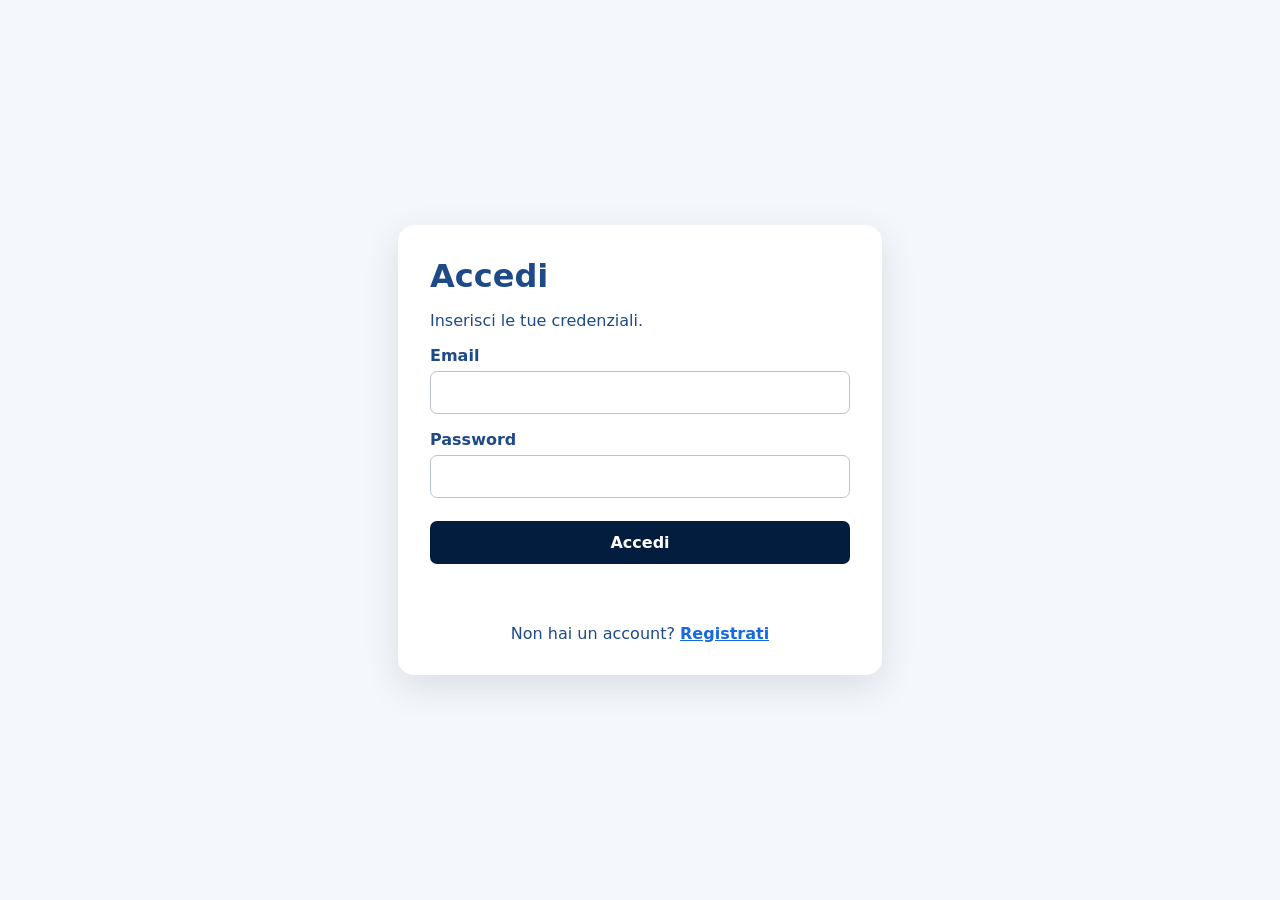
<file: index.html>
<!doctype html>
<html lang="it">
  <head>
    <meta charset="utf-8" />
    <meta name="viewport" content="width=device-width, initial-scale=1" />
    <title>Accedi</title>
    <link rel="stylesheet" href="style.css" />
  </head>
  <body>
    <main class="card">
      <h1>Accedi</h1>
      <p>Inserisci le tue credenziali.</p>

      <form id="login-form" action="/login" method="post">
        <label for="email">Email</label>
        <input id="email" name="email" type="email" autocomplete="email" required maxlength="254" />

        <label for="password">Password</label>
        <input id="password" name="password" type="password" autocomplete="current-password" required />

        <button type="submit">Accedi</button>
        <p id="message" role="status" aria-live="polite"></p>
      </form>
      <p class="alternate">Non hai un account? <a href="register.html">Registrati</a></p>
    </main>

    <script>
      const form = document.querySelector("#login-form");
      const message = document.querySelector("#message");

      form.addEventListener("submit", async (event) => {
        event.preventDefault();
        message.textContent = "Invio in corso…";
        message.className = "";
        const data = new URLSearchParams(new FormData(form));
        const response = await fetch(form.action, {
          method: "POST",
          headers: { "Content-Type": "application/x-www-form-urlencoded" },
          body: data,
        });
        const result = await response.json();
        message.textContent = result.message;
        message.className = response.ok ? "success" : "error";
        if (response.ok) window.location.href = "welcome.html";
      });
    </script>
  </body>
</html>
</file>
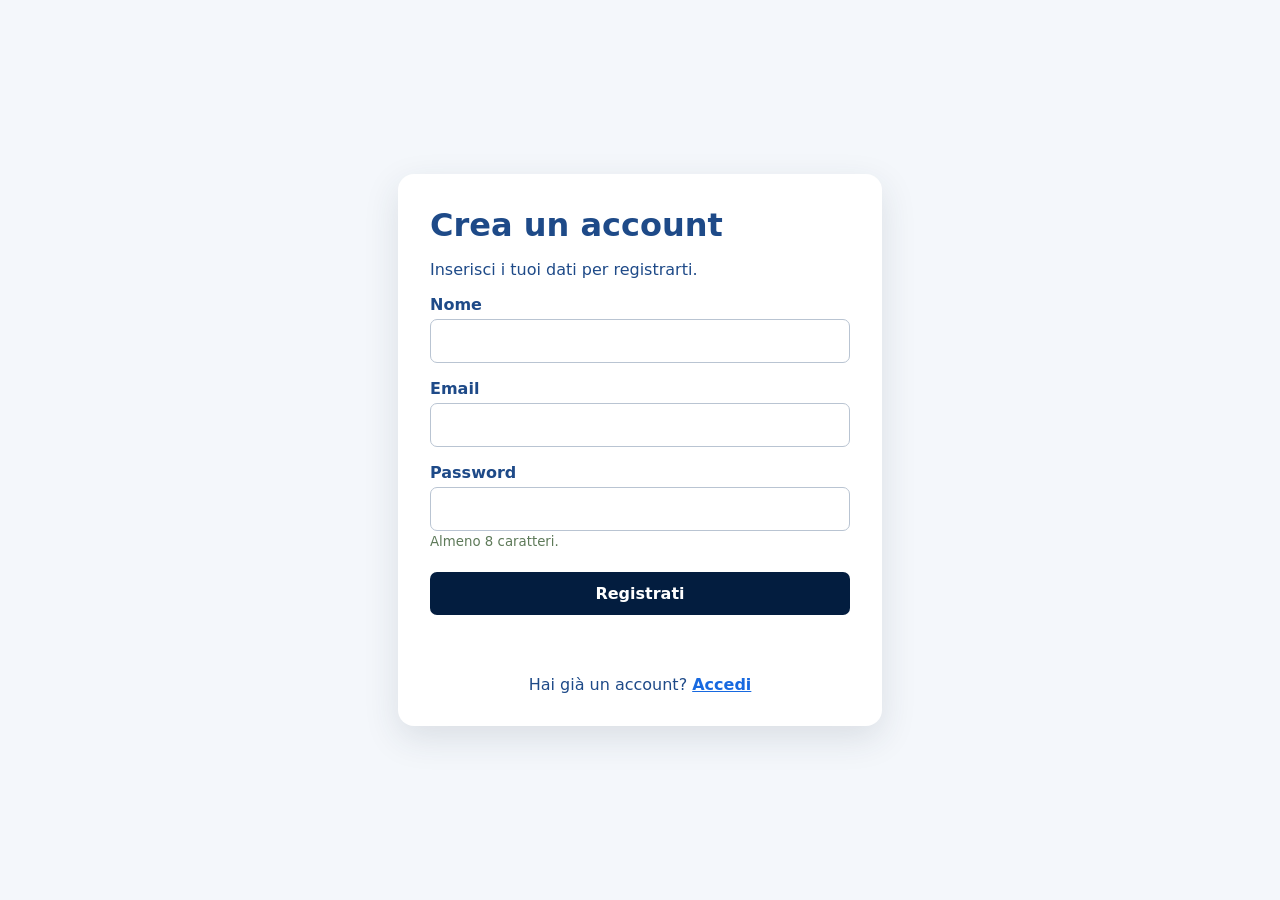
<file: register.html>
<!doctype html>
<html lang="it">
  <head>
    <meta charset="utf-8" />
    <meta name="viewport" content="width=device-width, initial-scale=1" />
    <title>Crea il tuo account</title>
    <link rel="stylesheet" href="style.css" />
  </head>
  <body>
    <main class="card">
      <h1>Crea un account</h1>
      <p>Inserisci i tuoi dati per registrarti.</p>
      <form id="registration-form" action="/register" method="post">
        <label for="name">Nome</label>
        <input id="name" name="name" type="text" autocomplete="name" required maxlength="100" />
        <label for="email">Email</label>
        <input id="email" name="email" type="email" autocomplete="email" required maxlength="254" />
        <label for="password">Password</label>
        <input id="password" name="password" type="password" autocomplete="new-password" required minlength="8" />
        <small>Almeno 8 caratteri.</small>
        <button type="submit">Registrati</button>
        <p id="message" role="status" aria-live="polite"></p>
      </form>
      <p class="alternate">Hai già un account? <a href="index.html">Accedi</a></p>
    </main>
    <script>
      const form = document.querySelector("#registration-form");
      const message = document.querySelector("#message");
      form.addEventListener("submit", async (event) => {
        event.preventDefault();
        message.textContent = "Invio in corso…";
        message.className = "";
        const data = new URLSearchParams(new FormData(form));
        const response = await fetch(form.action, {
          method: "POST",
          headers: { "Content-Type": "application/x-www-form-urlencoded" },
          body: data,
        });
        const result = await response.json();
        message.textContent = result.message;
        message.className = response.ok ? "success" : "error";
        if (response.ok) form.reset();
      });
    </script>
  </body>
</html>
</file>
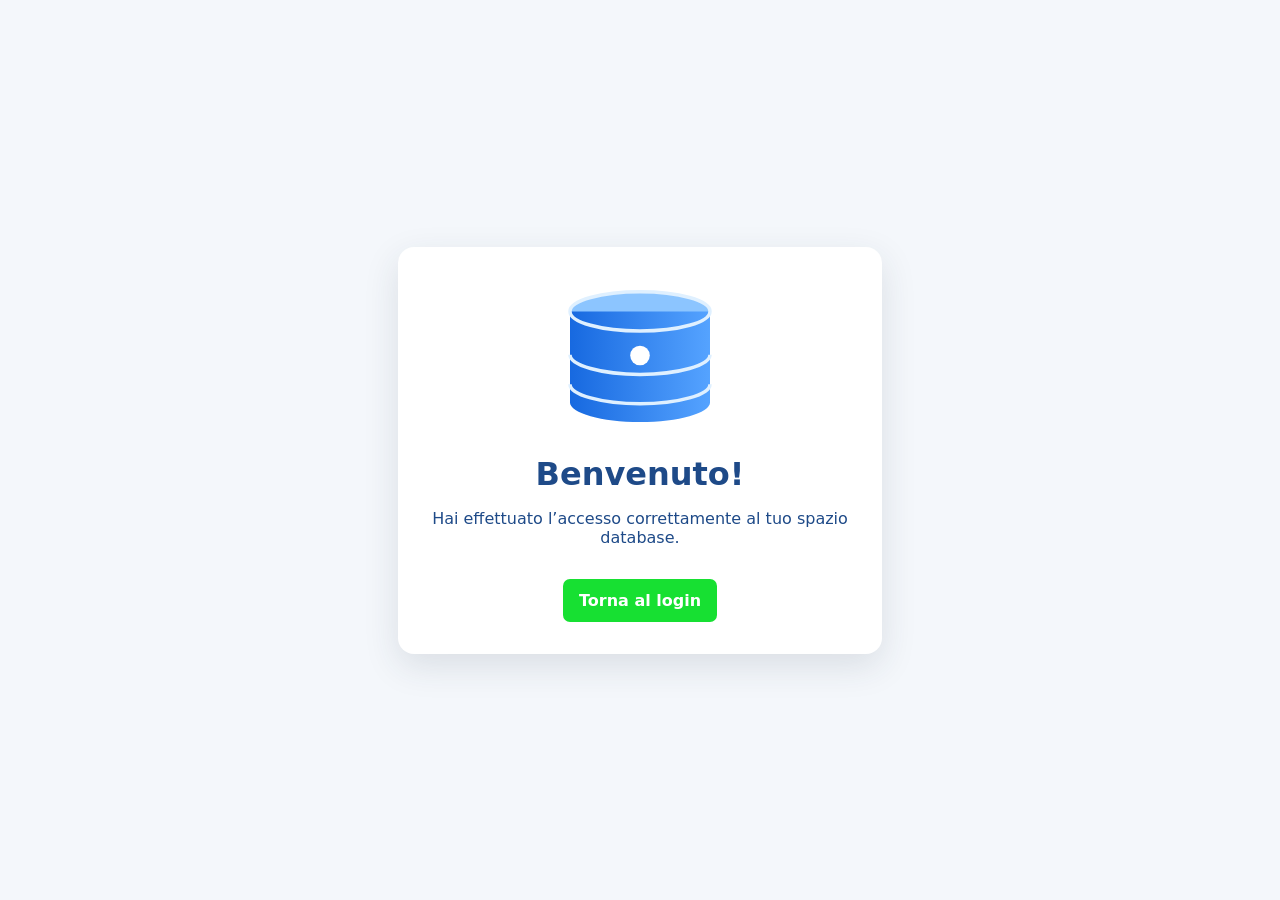
<file: welcome.html>
<!doctype html>
<html lang="it">
  <head>
    <meta charset="utf-8" />
    <meta name="viewport" content="width=device-width, initial-scale=1" />
    <title>Benvenuto</title>
    <link rel="stylesheet" href="style.css" />
  </head>
  <body>
    <main class="card welcome">
      <img src="database.svg" alt="Illustrazione di un database" width="210" height="160" />
      <h1>Benvenuto!</h1>
      <p>Hai effettuato l’accesso correttamente al tuo spazio database.</p>
      <a class="button-link" href="index.html">Torna al login</a>
    </main>
  </body>
</html>
</file>
<file: style.css>
:root { font-family: system-ui, sans-serif; color: #1e4a88; background: #f4f7fb; }
body { margin: 0; min-height: 100vh; display: grid; place-items: center; }
.card { width: min(420px, calc(100% - 3rem)); padding: 2rem; background: white; border-radius: 16px; box-shadow: 0 12px 35px #24344a20; }
h1 { margin: 0; } label { display: block; margin-top: 1rem; font-weight: 600; }
input { box-sizing: border-box; width: 100%; margin-top: .35rem; padding: .7rem; border: 1px solid #b9c4d2; border-radius: 7px; font: inherit; }
small { color: #5e7a59; } button { width: 100%; margin-top: 1.4rem; padding: .75rem; border: 0; border-radius: 7px; background: #031d3f; color: white; font: inherit; font-weight: 700; cursor: pointer; }
#message { min-height: 1.5em; } .success { color: #08783d; } .error { color: #b42525; }
.alternate { margin: 1.25rem 0 0; text-align: center; } a { color: #1769e0; font-weight: 600; }
.welcome { text-align: center; } .welcome img { display: block; margin: 0 auto 1rem; }
.button-link { display: inline-block; margin-top: 1rem; padding: .75rem 1rem; border-radius: 7px; background: #17e032; color: white; text-decoration: none; }
</file>
